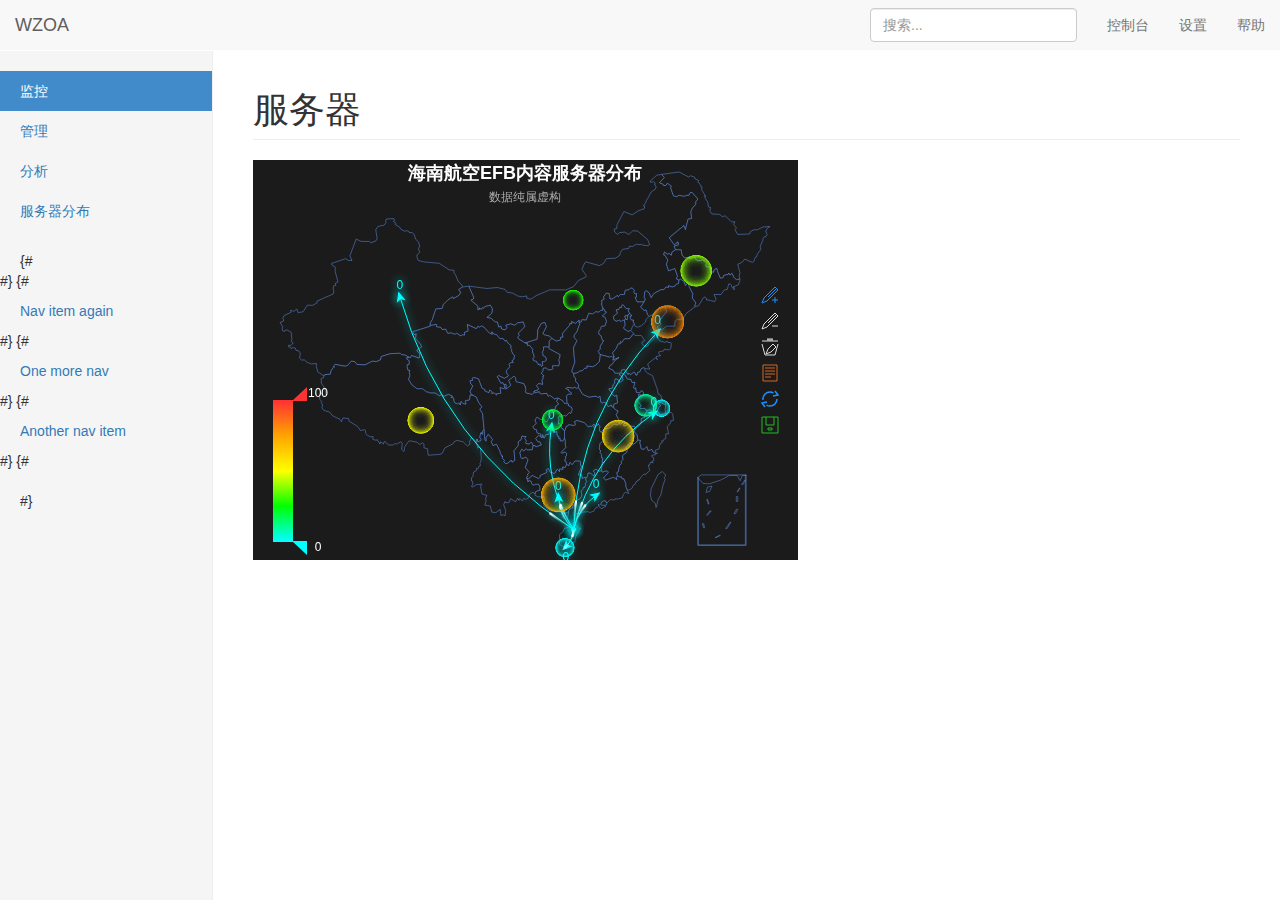
<file: templates/manage/map.html>
<!DOCTYPE html>
<html>
   <head>
    <meta charset="utf-8">
    <meta http-equiv="X-UA-Compatible" content="IE=edge">
    <meta name="viewport" content="width=device-width, initial-scale=1">
    <!-- 上述3个meta标签*必须*放在最前面，任何其他内容都*必须*跟随其后！ -->
    <meta name="description" content="">
    <meta name="author" content="">
{#    <link rel="icon" href="../../favicon.ico">#}

    <title>蚊子自动化运维</title>

    <!-- Bootstrap core CSS -->
    <link href="/static/css/bootstrap.min.css" rel="stylesheet">

    <!-- Custom styles for this template -->
    <link href="/static/css/index/dashboard.css" rel="stylesheet">

    <style>
        #mapChart{
        height: 400px;
        }
</style>
  </head>
<body>
     <nav class="navbar navbar-default navbar-fixed-top">
      <div class="container-fluid">
        <div class="navbar-header">
          <button type="button" class="navbar-toggle collapsed" data-toggle="collapse" data-target="#navbar" aria-expanded="false" aria-controls="navbar">
            <span class="sr-only">Toggle navigation</span>
            <span class="icon-bar"></span>
            <span class="icon-bar"></span>
            <span class="icon-bar"></span>
          </button>
          <a class="navbar-brand" href="#">WZOA</a>
        </div>
        <div id="navbar" class="navbar-collapse collapse">
          <ul class="nav navbar-nav navbar-right">
            <li><a href="#">控制台</a></li>
            <li><a href="#">设置</a></li>
            <li><a href="#">帮助</a></li>
          </ul>
          <form class="navbar-form navbar-right">
            <input class="form-control" placeholder="搜索..." type="text">
          </form>
        </div>
      </div>
    </nav>

    <div class="container-fluid">
      <div class="row">
        <div class="col-sm-3 col-md-2 sidebar">
          <ul class="nav nav-sidebar">
            <li role="presentation" class="active dropdown">
                <a class="dropdown-toggle" data-toggle="dropdown" href="#" role="button" aria-expanded="false">
                    监控<span class="sr-only">(current)</span>
                </a>
                <ul class="dropdown-menu" role="menu">
                    <li><a href="#">服务器</a> </li>
                    <li><a href="#">网络</a> </li>
                </ul>
            </li>
            <li role="presentation" class="dropdown">
                <a class="dropdown-toggle" data-toggle="dropdown" href="#" role="button" aria-expanded="false">
                    管理
                </a>
                <ul class="dropdown-menu" role="menu">
                    <li><a href="/servermanager">服务器</a> </li>
                    <li><a href="#">Nginx</a> </li>
                </ul>
            </li>
            <li><a href="#">分析</a></li>
            <li><a href="/map">服务器分布</a></li>
          </ul>

{#          <ul class="nav nav-sidebar">#}
{#            <li><a href="">Nav item again</a></li>#}
{#            <li><a href="">One more nav</a></li>#}
{#            <li><a href="">Another nav item</a></li>#}
{#          </ul>#}
        </div>

<div class="col-sm-9 col-sm-offset-3 col-md-10 col-md-offset-2 main">
          <h1 class="page-header">服务器</h1>

          <div class="row" >
            <div class="col-md-10">
              <div style="background-color: rgb(27, 27, 27); cursor: default;" _echarts_instance_="1436402675565" class="col-md-8" id="mapChart">
              <div style="position: relative; overflow: hidden; width: 497px; height: 400px;">
              <div data-zr-dom-id="bg" style="position: absolute; left: 0px; top: 0px; width: 497px; height: 400px;">

</div>
<canvas data-zr-dom-id="0" height="800" width="994" style="position: absolute; left: 0px; top: 0px; width: 497px; height: 400px;"></canvas><canvas data-zr-dom-id="1" height="800" width="994" style="position: absolute; left: 0px; top: 0px; width: 497px; height: 400px;">

</canvas>
<canvas data-zr-dom-id="10" height="800" width="994" style="position: absolute; left: 0px; top: 0px; width: 497px; height: 400px;">

</canvas><canvas data-zr-dom-id="_zrender_hover_" height="800" width="994" style="position: absolute; left: 0px; top: 0px; width: 497px; height: 400px;">

</canvas><div style="position: absolute; display: block; overflow: hidden; transition: height 0.8s ease 0s, background-color 1s ease 0s; z-index: 1; left: 0px; top: 0px; width: 497px; height: 0px; background-color: rgb(240, 255, 255);" class="echarts-dataview">

</div>
</div>
</div>
              <!-- <img data-holder-rendered="true" src="[data-uri]" data-src="holder.js/200x200/auto/sky" class="img-responsive" alt="200x200"> -->
              <!-- <h4>饼状图</h4>
              <span class="text-muted">第一个</span> -->
            </div>


            <div class="col-md-6 placeholder">
              <div id="pieChart"></div>
              <!-- <h4>饼状图</h4>
              <span class="text-muted">第二个</span> -->
            </div>
          </div>



        </div>
      </div>
    </div>

    <!-- Bootstrap core JavaScript
    ================================================== -->
    <!-- Placed at the end of the document so the pages load faster -->
    <script src="/static/js/jquery.min.js"></script>
    <script src="/static/js/bootstrap.min.js"></script>
    <script src="/static/js/echarts-all.js"></script>
    <!-- Just to make our placeholder images work. Don't actually copy the next line! -->
    <!-- IE10 viewport hack for Surface/desktop Windows 8 bug -->

    <script type="text/javascript">
      var mapChart = echarts.init($('#mapChart')[0])
var mapOption = {
    backgroundColor: '#1b1b1b',
    color: ['gold','aqua','lime'],
    title : {
        text: '海南航空EFB内容服务器分布',
        subtext:'数据纯属虚构',
        x:'center',
        textStyle : {
            color: '#fff'
        }
    },
    tooltip : {
        trigger: 'item',
        formatter: '{b}'
    },
    legend: {
        orient: 'vertical',
        x:'left',
        data:[''],
        selectedMode: 'single',
        selected:{
            '上海 Top10' : false,
            '广州 Top10' : false
        },
        textStyle : {
            color: '#fff'
        }
    },
    toolbox: {
        show : true,
        orient : 'vertical',
        x: 'right',
        y: 'center',
        feature : {
            mark : {show: true},
            dataView : {show: true, readOnly: false},
            restore : {show: true},
            saveAsImage : {show: true}
        }
    },
    dataRange: {
        min : 0,
        max : 100,
        calculable : true,
        color: ['#ff3333', 'orange', 'yellow','lime','aqua'],
        textStyle:{
            color:'#fff'
        }
    },
    series : [
        {
            name: '全国',
            type: 'map',
            roam: true,
            hoverable: false,
            mapType: 'china',
            itemStyle:{
                normal:{
                    borderColor:'rgba(100,149,237,1)',
                    borderWidth:0.5,
                    areaStyle:{
                        color: '#1b1b1b'
                    }
                }
            },
            data:[],
            markLine : {
                smooth:true,
                symbol: ['none', 'circle'],
                symbolSize : 1,
                itemStyle : {
                    normal: {
                        color:'#fff',
                        borderWidth:1,
                        borderColor:'rgba(30,144,255,0.5)'
                    }
                },
                data : [

                ],
            },
            geoCoord: {
                '上海': [121.4648,31.2891],
                '东莞': [113.8953,22.901],
                '东营': [118.7073,37.5513],
                '中山': [113.4229,22.478],
                '临汾': [111.4783,36.1615],
                '临沂': [118.3118,35.2936],
                '丹东': [124.541,40.4242],
                '丽水': [119.5642,28.1854],
                '乌鲁木齐': [87.9236,43.5883],
                '佛山': [112.8955,23.1097],
                '保定': [115.0488,39.0948],
                '兰州': [103.5901,36.3043],
                '包头': [110.3467,41.4899],
                '北京': [116.4551,40.2539],
                '北海': [109.314,21.6211],
                '南京': [118.8062,31.9208],
                '南宁': [108.479,23.1152],
                '南昌': [116.0046,28.6633],
                '南通': [121.1023,32.1625],
                '厦门': [118.1689,24.6478],
                '台州': [121.1353,28.6688],
                '合肥': [117.29,32.0581],
                '呼和浩特': [111.4124,40.4901],
                '咸阳': [108.4131,34.8706],
                '哈尔滨': [127.9688,45.368],
                '唐山': [118.4766,39.6826],
                '嘉兴': [120.9155,30.6354],
                '大同': [113.7854,39.8035],
                '大连': [122.2229,39.4409],
                '天津': [117.4219,39.4189],
                '太原': [112.3352,37.9413],
                '威海': [121.9482,37.1393],
                '宁波': [121.5967,29.6466],
                '宝鸡': [107.1826,34.3433],
                '宿迁': [118.5535,33.7775],
                '常州': [119.4543,31.5582],
                '广州': [113.5107,23.2196],
                '廊坊': [116.521,39.0509],
                '延安': [109.1052,36.4252],
                '张家口': [115.1477,40.8527],
                '徐州': [117.5208,34.3268],
                '德州': [116.6858,37.2107],
                '惠州': [114.6204,23.1647],
                '成都': [103.9526,30.7617],
                '扬州': [119.4653,32.8162],
                '承德': [117.5757,41.4075],
                '拉萨': [91.1865,30.1465],
                '无锡': [120.3442,31.5527],
                '日照': [119.2786,35.5023],
                '昆明': [102.9199,25.4663],
                '杭州': [119.5313,29.8773],
                '枣庄': [117.323,34.8926],
                '柳州': [109.3799,24.9774],
                '株洲': [113.5327,27.0319],
                '武汉': [114.3896,30.6628],
                '汕头': [117.1692,23.3405],
                '江门': [112.6318,22.1484],
                '沈阳': [123.1238,42.1216],
                '沧州': [116.8286,38.2104],
                '河源': [114.917,23.9722],
                '泉州': [118.3228,25.1147],
                '泰安': [117.0264,36.0516],
                '泰州': [120.0586,32.5525],
                '济南': [117.1582,36.8701],
                '济宁': [116.8286,35.3375],
                '海口': [110.3893,19.8516],
                '淄博': [118.0371,36.6064],
                '淮安': [118.927,33.4039],
                '深圳': [114.5435,22.5439],
                '清远': [112.9175,24.3292],
                '温州': [120.498,27.8119],
                '渭南': [109.7864,35.0299],
                '湖州': [119.8608,30.7782],
                '湘潭': [112.5439,27.7075],
                '滨州': [117.8174,37.4963],
                '潍坊': [119.0918,36.524],
                '烟台': [120.7397,37.5128],
                '玉溪': [101.9312,23.8898],
                '珠海': [113.7305,22.1155],
                '盐城': [120.2234,33.5577],
                '盘锦': [121.9482,41.0449],
                '石家庄': [114.4995,38.1006],
                '福州': [119.4543,25.9222],
                '秦皇岛': [119.2126,40.0232],
                '绍兴': [120.564,29.7565],
                '聊城': [115.9167,36.4032],
                '肇庆': [112.1265,23.5822],
                '舟山': [122.2559,30.2234],
                '苏州': [120.6519,31.3989],
                '莱芜': [117.6526,36.2714],
                '菏泽': [115.6201,35.2057],
                '营口': [122.4316,40.4297],
                '葫芦岛': [120.1575,40.578],
                '衡水': [115.8838,37.7161],
                '衢州': [118.6853,28.8666],
                '西宁': [101.4038,36.8207],
                '西安': [109.1162,34.2004],
                '贵阳': [106.6992,26.7682],
                '连云港': [119.1248,34.552],
                '邢台': [114.8071,37.2821],
                '邯郸': [114.4775,36.535],
                '郑州': [113.4668,34.6234],
                '鄂尔多斯': [108.9734,39.2487],
                '重庆': [107.7539,30.1904],
                '金华': [120.0037,29.1028],
                '铜川': [109.0393,35.1947],
                '银川': [106.3586,38.1775],
                '镇江': [119.4763,31.9702],
                '长春': [125.8154,44.2584],
                '长沙': [113.0823,28.2568],
                '长治': [112.8625,36.4746],
                '阳泉': [113.4778,38.0951],
                '青岛': [120.4651,36.3373],
                '三亚': [109.31,18.14],
                '韶关': [113.7964,24.7028]
            }
        },
        {
            name: '北京 Top10',
            type: 'map',
            mapType: 'china',
            data:[],
            markLine : {
                smooth:true,
                effect : {
                    show: true,
                    scaleSize: 1,
                    period: 30,
                    color: '#fff',
                    shadowBlur: 10
                },
                itemStyle : {
                    normal: {
                        borderWidth:1,
                        lineStyle: {
                            type: 'solid',
                            shadowBlur: 10
                        }
                    }
                },
                data : [
                    [{name:'海口'}, {name:'上海',value:0}],
                    [{name:'海口'}, {name:'广州',value:0}],
                    [{name:'海口'}, {name:'大连',value:0}],
                    [{name:'海口'}, {name:'南宁',value:0}],
                    [{name:'海口'}, {name:'乌鲁木齐',value:0}],
                    [{name:'海口'}, {name:'重庆',value:0}],
                    [{name:'海口'}, {name:'三亚',value:0}]
                ]
            },
            markPoint : {
                symbol:'emptyCircle',
                symbolSize : function (v){
                    return 10 + v/10
                },
                effect : {
                    show: true,
                    shadowBlur : 0
                },
                itemStyle:{
                    normal:{
                        label:{show:false}
                    },
                    emphasis: {
                        label:{position:'top'}
                    }
                },
                data : [
                    {name:'上海',value:0},
                    {name:'三亚',value:0},
                    {name:'大连',value:80},
                    {name:'南宁',value:70},
                    {name:'南昌',value:60},
                    {name:'拉萨',value:50},
                    {name:'长春',value:40},
                    {name:'包头',value:30},
                    {name:'重庆',value:20},
                    {name:'常州',value:10}
                ]
            }
        },
        {
            name: '上海 Top10',
            type: 'map',
            mapType: 'china',
            data:[],
            markLine : {
                smooth:true,
                effect : {
                    show: true,
                    scaleSize: 1,
                    period: 30,
                    color: '#fff',
                    shadowBlur: 10
                },
                itemStyle : {
                    normal: {
                        borderWidth:1,
                        lineStyle: {
                            type: 'solid',
                            shadowBlur: 10
                        }
                    }
                },
                data : [
                    [{name:'上海'},{name:'包头',value:95}],
                    [{name:'上海'},{name:'昆明',value:90}],
                    [{name:'上海'},{name:'广州',value:80}],
                    [{name:'上海'},{name:'郑州',value:70}],
                    [{name:'上海'},{name:'长春',value:60}],
                    [{name:'上海'},{name:'重庆',value:50}],
                    [{name:'上海'},{name:'长沙',value:40}],
                    [{name:'上海'},{name:'北京',value:30}],
                    [{name:'上海'},{name:'丹东',value:20}],
                    [{name:'上海'},{name:'大连',value:10}]
                ]
            },
            markPoint : {
                symbol:'emptyCircle',
                symbolSize : function (v){
                    return 10 + v/10
                },
                effect : {
                    show: true,
                    shadowBlur : 0
                },
                itemStyle:{
                    normal:{
                        label:{show:false}
                    },
                    emphasis: {
                        label:{position:'top'}
                    }
                },
                data : [
                    {name:'包头',value:95},
                    {name:'昆明',value:90},
                    {name:'广州',value:80},
                    {name:'郑州',value:70},
                    {name:'长春',value:60},
                    {name:'重庆',value:50},
                    {name:'长沙',value:40},
                    {name:'北京',value:30},
                    {name:'丹东',value:20},
                    {name:'大连',value:10}
                ]
            }
        },
        {
            name: '广州 Top10',
            type: 'map',
            mapType: 'china',
            data:[],
            markLine : {
                smooth:true,
                effect : {
                    show: true,
                    scaleSize: 1,
                    period: 30,
                    color: '#fff',
                    shadowBlur: 10
                },
                itemStyle : {
                    normal: {
                        borderWidth:1,
                        lineStyle: {
                            type: 'solid',
                            shadowBlur: 10
                        }
                    }
                },
                data : [
                    [{name:'广州'},{name:'福州',value:95}],
                    [{name:'广州'},{name:'太原',value:90}],
                    [{name:'广州'},{name:'长春',value:80}],
                    [{name:'广州'},{name:'重庆',value:70}],
                    [{name:'广州'},{name:'西安',value:60}],
                    [{name:'广州'},{name:'成都',value:50}],
                    [{name:'广州'},{name:'常州',value:40}],
                    [{name:'广州'},{name:'北京',value:30}],
                    [{name:'广州'},{name:'北海',value:20}],
                    [{name:'广州'},{name:'海口',value:10}]
                ]
            },
            markPoint : {
                symbol:'emptyCircle',
                symbolSize : function (v){
                    return 10 + v/10
                },
                effect : {
                    show: true,
                    shadowBlur : 0
                },
                itemStyle:{
                    normal:{
                        label:{show:false}
                    },
                    emphasis: {
                        label:{position:'top'}
                    }
                },
                data : [
                    {name:'福州',value:95},
                    {name:'太原',value:90},
                    {name:'长春',value:80},
                    {name:'重庆',value:70},
                    {name:'西安',value:60},
                    {name:'成都',value:50},
                    {name:'常州',value:40},
                    {name:'北京',value:30},
                    {name:'北海',value:20},
                    {name:'海口',value:10}
                ]
            }
        }
    ]
};

mapChart.setOption(mapOption)


    </script>

<svg style="visibility: hidden; position: absolute; top: -100%; left: -100%;" preserveAspectRatio="none" viewBox="0 0 200 200" height="200" width="200"><defs></defs><text style="font-weight:bold;font-size:10pt;font-family:Arial, Helvetica, Open Sans, sans-serif;dominant-baseline:middle" y="10" x="0">200x200</text></svg>
</body>
</html>
</file>
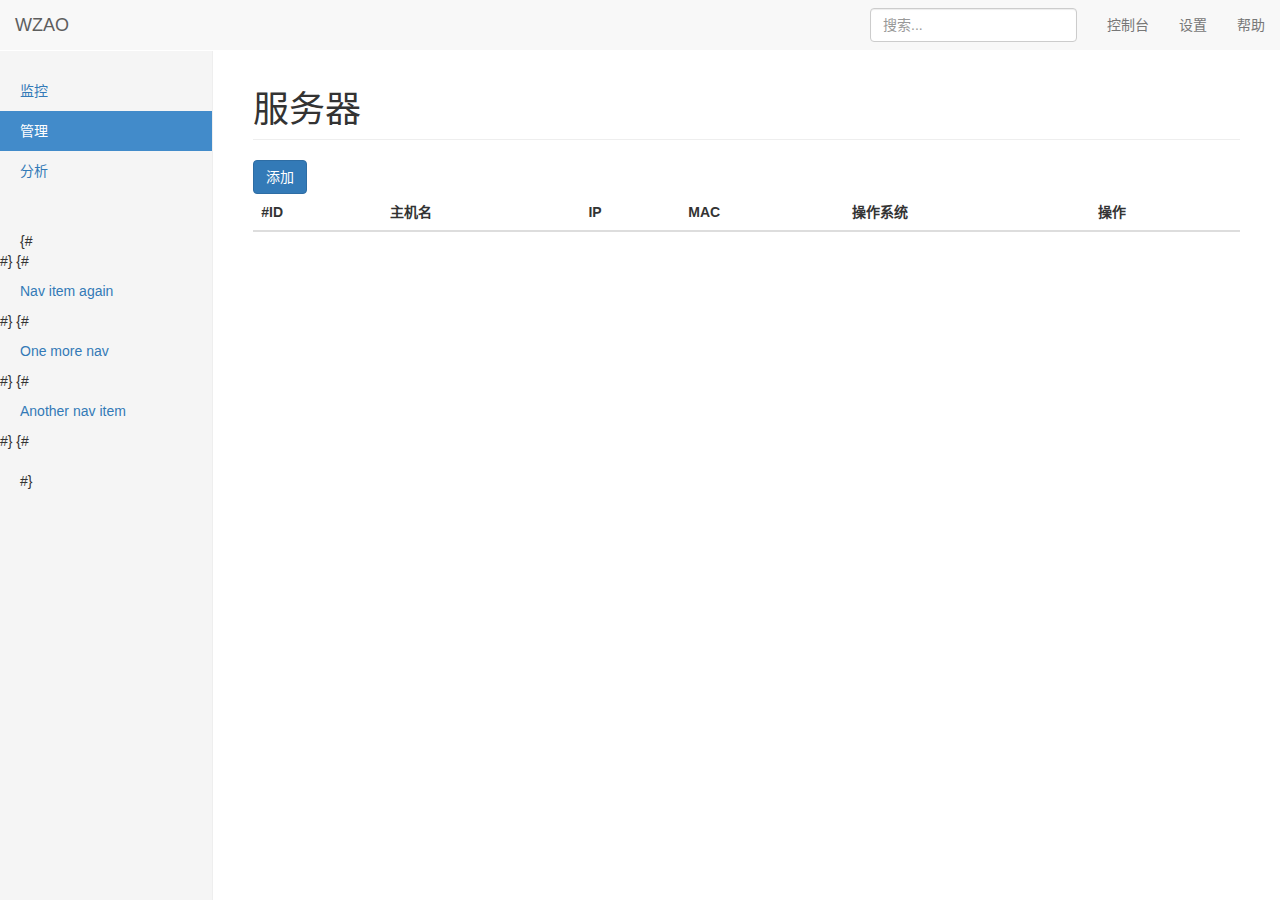
<file: templates/manage/servermanager.html>
<!DOCTYPE html>
   <html lang="zh-CN">
   <head>
    <meta charset="utf-8">
    <meta http-equiv="X-UA-Compatible" content="IE=edge">
    <meta name="viewport" content="width=device-width, initial-scale=1">
    <!-- 上述3个meta标签*必须*放在最前面，任何其他内容都*必须*跟随其后！ -->
    <meta name="description" content="">
    <meta name="author" content="">
{#    <link rel="icon" href="../../favicon.ico">#}

    <title>蚊子自动化运维</title>

    <!-- Bootstrap core CSS -->
    <link href="/static/css/bootstrap.min.css" rel="stylesheet">

    <!-- Custom styles for this template -->
    <link href="/static/css/index/dashboard.css" rel="stylesheet">


  </head>

  <body>
    <div class="modal fade" id="addserver" tabindex="-1" role="dialog" aria-labelledby="exampleModalLabel" aria-hidden="true">
        <div class="modal-dialog">
            <div class="modal-content">
                <div class="modal-header">
                    <button type="button" class="close" data-dismiss="modal" aria-label="Close"><span aria-hidden="true">&times;</span></button>
                    <h4 class="modal-title" id="exampleModalLabel">服务器</h4>
                </div>
                <div class="modal-body">
                    <form id="server-info">
                        <div class="form-group">
                            <label for="recipient-name" class="control-label">服务器名称:</label>
                            <input type="text" class="form-control" name='server' id="server-name">
                        </div>
                        <div class="form-group">
                            <label for="message-text" class="control-label">IP:</label>
                            <input type="text" class="form-control" name='ip' id="server-ip">
                        </div>
                        <div class="form-group">
                            <label for="message-text" class="control-label">MAC:</label>
                            <input type="text" class="form-control" name="mac" id="server-mac">
                        </div>
                        <div class="form-group">
                            <label for="message-text" class="control-label">操作系统:</label>
                            <select class="input-xlarge form-control" name="op" id="server-op">
                                <option>CentOS 6</option>
                                <option>RedHat 6</option>
                                <option>Windows 8</option>
                                <option>FreeBSD</option>
                            </select>
                        </div>
                        <div class="form-group">
                            <label for="message-text" class="control-label">用户名:</label>
                            <input type="text" class="form-control" name="user" id="server-user">
                        </div>
                        <div class="form-group">
                            <label for="message-text" class="control-label">密码:</label>
                            <input type="text" class="form-control" name="pass" id="server-pass">
                        </div>
                    </form>
                </div>
                <div class="modal-footer">
                    <button type="button" class="btn btn-default" data-dismiss="modal">关闭</button>
                    <button type="button" class="btn btn-primary" id="btn-addserver">添加</button>
                </div>
            </div>
        </div>
    </div>
    <div class="modal fade" id="sshmodal" tabindex="-1" role="dialog" aria-labelledby="exampleModalLabel" aria-hidden="true">
        <div class="modal-dialog">
            <div class="modal-content">
                <div class="modal-header">
                    <button type="button" class="close" data-dismiss="modal" aria-label="Close"><span aria-hidden="true">&times;</span></button>
                    <h4 class="modal-title" id="exampleModalLabel">服务器</h4>
                </div>
                <div class="modal-body">
                    <form id="cmd-info">
                        <div class="form-group">
                            <label for="recipient-name" class="control-label">返回结果:</label>
                            <textarea type="text" readonly='readonly' class="form-control" id="cmd-result"></textarea>
                        </div>
                        <div class="form-group">
                            <label for="message-text" class="control-label">命令:</label>


                            <div class="controls">
                                <div class="input-append">
                                    <input class="span2" placeholder="请输入命令..." id="cmd" type="text">
                                    <span class="add-on"><button type="button" class="btn btn-default" id="send-cmd">发送</button></span>
                                </div>

                            </div>
                        </div>
                    </form>
                </div>
                <div class="modal-footer">
                    <button type="button" class="btn btn-default" id="sshmodal-close" data-dismiss="modal">关闭</button>

                </div>
            </div>
        </div>
    </div>
    <nav class="navbar navbar-default navbar-fixed-top">
      <div class="container-fluid">
        <div class="navbar-header">
          <button type="button" class="navbar-toggle collapsed" data-toggle="collapse" data-target="#navbar" aria-expanded="false" aria-controls="navbar">
            <span class="sr-only">Toggle navigation</span>
            <span class="icon-bar"></span>
            <span class="icon-bar"></span>
            <span class="icon-bar"></span>
          </button>
          <a class="navbar-brand" href="/">WZAO</a>
        </div>
        <div id="navbar" class="navbar-collapse collapse">
          <ul class="nav navbar-nav navbar-right">
            <li><a href="#">控制台</a></li>
            <li><a href="#">设置</a></li>
            <li><a href="#">帮助</a></li>
          </ul>
          <form class="navbar-form navbar-right">
            <input class="form-control" placeholder="搜索..." type="text">
          </form>
        </div>
      </div>
    </nav>

    <div class="container-fluid">
      <div class="row">
        <div class="col-sm-3 col-md-2 sidebar">
          <ul class="nav nav-sidebar">
            <li role="presentation" class="dropdown">
                <a class="dropdown-toggle" data-toggle="dropdown" href="#" role="button" aria-expanded="false">
                    监控<span class="sr-only">(current)</span>
                </a>
                <ul class="dropdown-menu" role="menu">
                    <li><a href="#">服务器</a> </li>
                    <li><a href="#">网络</a> </li>
                </ul>
            </li>
            <li role="presentation" class="active dropdown">
                <a class="dropdown-toggle" data-toggle="dropdown" href="#" role="button" aria-expanded="false">
                    管理
                </a>
                <ul class="dropdown-menu" role="menu">
                    <li><a href="#">服务器</a> </li>
                    <li><a href="#">Nginx</a> </li>
                </ul>
            </li>
            <li><a href="#">分析</a></li>
            <li><a href="#"></a></li>
          </ul>

{#          <ul class="nav nav-sidebar">#}
{#            <li><a href="">Nav item again</a></li>#}
{#            <li><a href="">One more nav</a></li>#}
{#            <li><a href="">Another nav item</a></li>#}
{#          </ul>#}
        </div>
        <div class="col-sm-9 col-sm-offset-3 col-md-10 col-md-offset-2 main">

          <h1 class="page-header">服务器</h1>
          <button class="btn btn-primary" data-toggle="modal" data-target="#addserver">添加</button>
          <div class="table-responsive">
            <table class="table table-striped">
              <thead>
                <tr>
                  <th>#ID</th>
                  <th>主机名</th>
                  <th>IP</th>
                  <th>MAC</th>
                  <th>操作系统</th>
                  <th>操作</th>
                </tr>
              </thead>
              <tbody id="table-content">

              </tbody>
            </table>
          </div>
        </div>
      </div>
    </div>

    <!-- Bootstrap core JavaScript
    ================================================== -->
    <!-- Placed at the end of the document so the pages load faster -->
    <script src="/static/js/jquery.min.js"></script>
    <script src="/static/js/bootstrap.min.js"></script>
    <!-- Just to make our placeholder images work. Don't actually copy the next line! -->

    <script>
        function getserverList(){
            $.get('/serverlist',function(str){
	            $('#table-content').html(str)
	        })
        }
        getserverList()
        $('#btn-addserver').on('click',function(){

	        if ($('#server-name').val()=='')
	        {
	            alert('warning')
	            return false
	        }
	        else
	        {
	            var url=$('#server-info').serialize()
	            url='/addserver?'+url
{#	            alert(url)#}
{#	            var url='/addserver?server='+$('#server-name').val()+'&ip='+$('#server-ip').val()+'&mac='+$('#server-mac').val()+'&op='+$('#server-op').val()+'&user='+$('#server-user').val()+'&pass='+$('#server-pass').val()#}
	            $.get(url,function(res){
	                if (res=='ok'){
	                    $('#addserver').modal('hide')
	                    alert('服务器添加成功！！！')
	                    getserverList()
	                    $('#server-info')[0].reset()

	                }
	                else{
	                    alert(res)
	                }

	            })
	        }
	        return false

	    })
	    $(document).on('click','.ssh',function(){
            $('#sshmodal').modal('show')

	        $.get('/queryserver?serverid='+$(this).attr('data-id'),function(str){
	            arr=str.split(',')
	            ip=arr[0]
	            user=arr[1]
	            pass=arr[2]
	        })
	    })
	    $('#send-cmd').on('click',function(){
	        var url="/sshclient?ip="+ip+"&user="+user+"&pass="+pass+"&cmd="+$('#cmd').val()
{#	        alert(url)#}
	        $.get(url,function(str){
	            $('#cmd-result').html(str)
	        })
	    })
	    $('#sshmodal-close').click(function(){
	        $('#cmd-info')[0].reset()
	    })
	    $(document).on('click','.server-delete',function(){
	        var serverid=$(this).attr('data-id')
	        var url="/deleteserver?serverid="+serverid
	        alert('即将删除'+serverid+'服务器')
	        $.get(url,function(res){
	            if (res=='ok'){
	                alert('删除成功！！！')
	                getserverList()
	            }
	        })
	    })
	    $(document).on('click','.scan-port',function(){
	        var ip=$(this).attr('data-id')
	        var url="/scanport?ip="+ip
	        $.get(url,function(res){
	            alert(res)
	        })
	    })
    </script>

<svg style="visibility: hidden; position: absolute; top: -100%; left: -100%;" preserveAspectRatio="none" viewBox="0 0 200 200" height="200" width="200"><defs></defs><text style="font-weight:bold;font-size:10pt;font-family:Arial, Helvetica, Open Sans, sans-serif;dominant-baseline:middle" y="10" x="0">200x200</text></svg></body></html>
</file>
<file: static/css/index/dashboard.css>
/*
 * Base structure
 */

/* Move down content because we have a fixed navbar that is 50px tall */
body {
  padding-top: 50px;
}


/*
 * Global add-ons
 */

.sub-header {
  padding-bottom: 10px;
  border-bottom: 1px solid #eee;
}

/*
 * Top navigation
 * Hide default border to remove 1px line.
 */
.navbar-fixed-top {
  border: 0;
}

/*
 * Sidebar
 */

/* Hide for mobile, show later */
.sidebar {
  display: none;
}
@media (min-width: 768px) {
  .sidebar {
    position: fixed;
    top: 51px;
    bottom: 0;
    left: 0;
    z-index: 1000;
    display: block;
    padding: 20px;
    overflow-x: hidden;
    overflow-y: auto; /* Scrollable contents if viewport is shorter than content. */
    background-color: #f5f5f5;
    border-right: 1px solid #eee;
  }
}

/* Sidebar navigation */
.nav-sidebar {
  margin-right: -21px; /* 20px padding + 1px border */
  margin-bottom: 20px;
  margin-left: -20px;
}
.nav-sidebar > li > a {
  padding-right: 20px;
  padding-left: 20px;
}
.nav-sidebar > .active > a,
.nav-sidebar > .active > a:hover,
.nav-sidebar > .active > a:focus {
  color: #fff;
  background-color: #428bca;
}


/*
 * Main content
 */

.main {
  padding: 20px;
}
@media (min-width: 768px) {
  .main {
    padding-right: 40px;
    padding-left: 40px;
  }
}
.main .page-header {
  margin-top: 0;
}


/*
 * Placeholder dashboard ideas
 */

.placeholders {
  margin-bottom: 30px;
  text-align: center;
}
.placeholders h4 {
  margin-bottom: 0;
}
.placeholder {
  margin-bottom: 20px;
}
.placeholder img {
  display: inline-block;
  border-radius: 50%;
}
</file>
